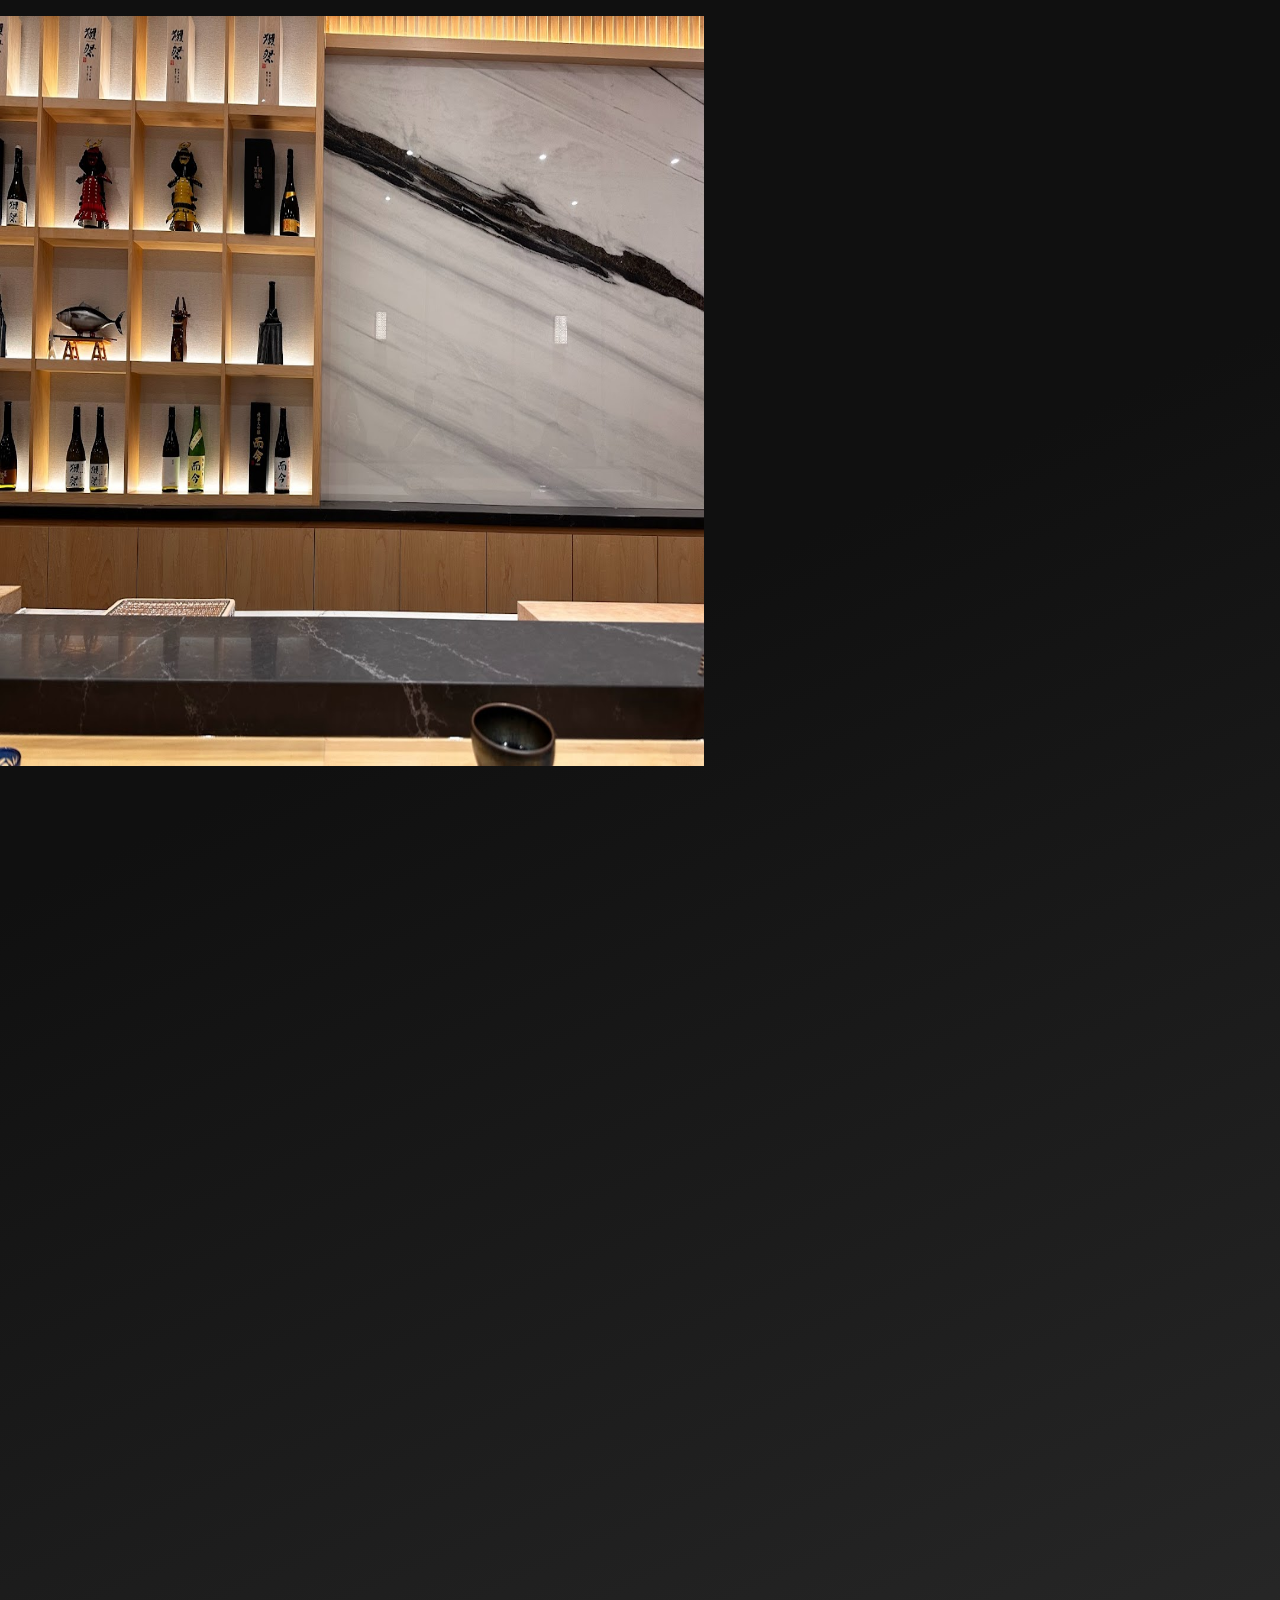
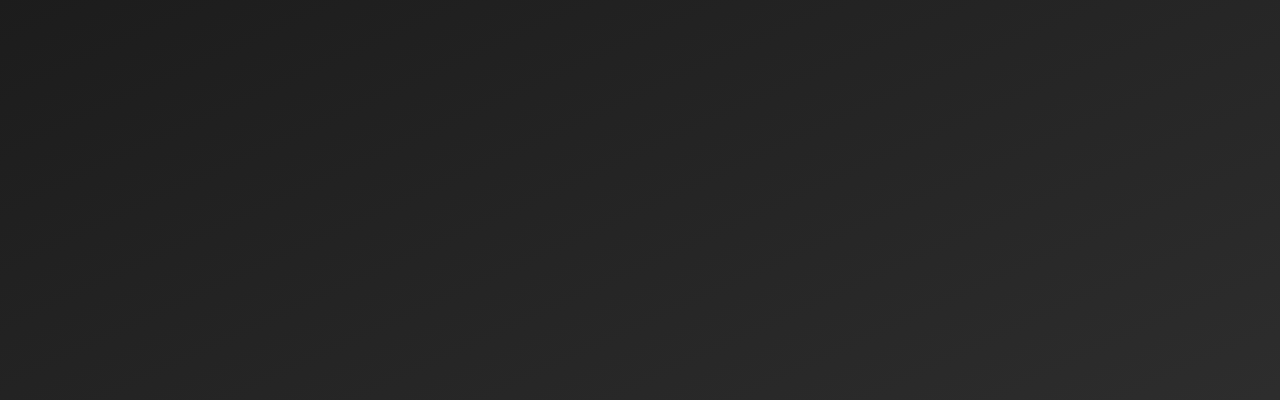
<file: 0327Website/index.html>
<!DOCTYPE html>
<html lang="en">
   <head>
      <meta charset="utf-8" />
      <meta name="viewport" content="width=device-width, initial-scale=1.0">
      <title>Project 3</title>
      <link rel="stylesheet" type="text/css" href="style.css">
   </head>
   <body>
      <div id="background"></div>
      <p id="mainimg">

         <img src="assets/image-2.png"/>
         <p>

      <p id="subtitle1">
         Are you done ordering takeout every night?
      </p>
      <p id="subtitle2">
         It's time to learn how to cook, even as a uni student.
      </p>
      <p id="title">
         Foodlyst
      </p>
      <p id="description">
         Over 54% of university/college students never learned how to cook before moving out of their
         homes for post-secondary learning.
      </p>
      <p id="last">
         Click to learn more about habits to incorporate cooking into your regular life.
      </p>

      <div id="button1">
         <a href="mealplanning.html">
         <button>Learn More</button>
         </a>
      </div>

      <p id="button2">
         <a href="nutrition.html">
         <button>Learn More</button>
         </a>
      </p>

      <p id="button3">
         <a href="recipe.html">
         <button>Learn More</button>
         </a>
      </p>

      <p id="img1">
         <img src="assets/ellipse-11.png" />
      
      </p>

      <p id="img2">

      <img src="assets/ellipse-10.png"/>
      <p>

      <p id="img3">
         <img src="assets/ellipse-9.png" />
      </p>

      <p id="sub2">
         Meal Planning
      </p>
      <p id="sub3">
         Recipes
      </p>
      <p id="sub1">
         Nutrition
      </p>
      </div>
   </body>
</html>
</file>
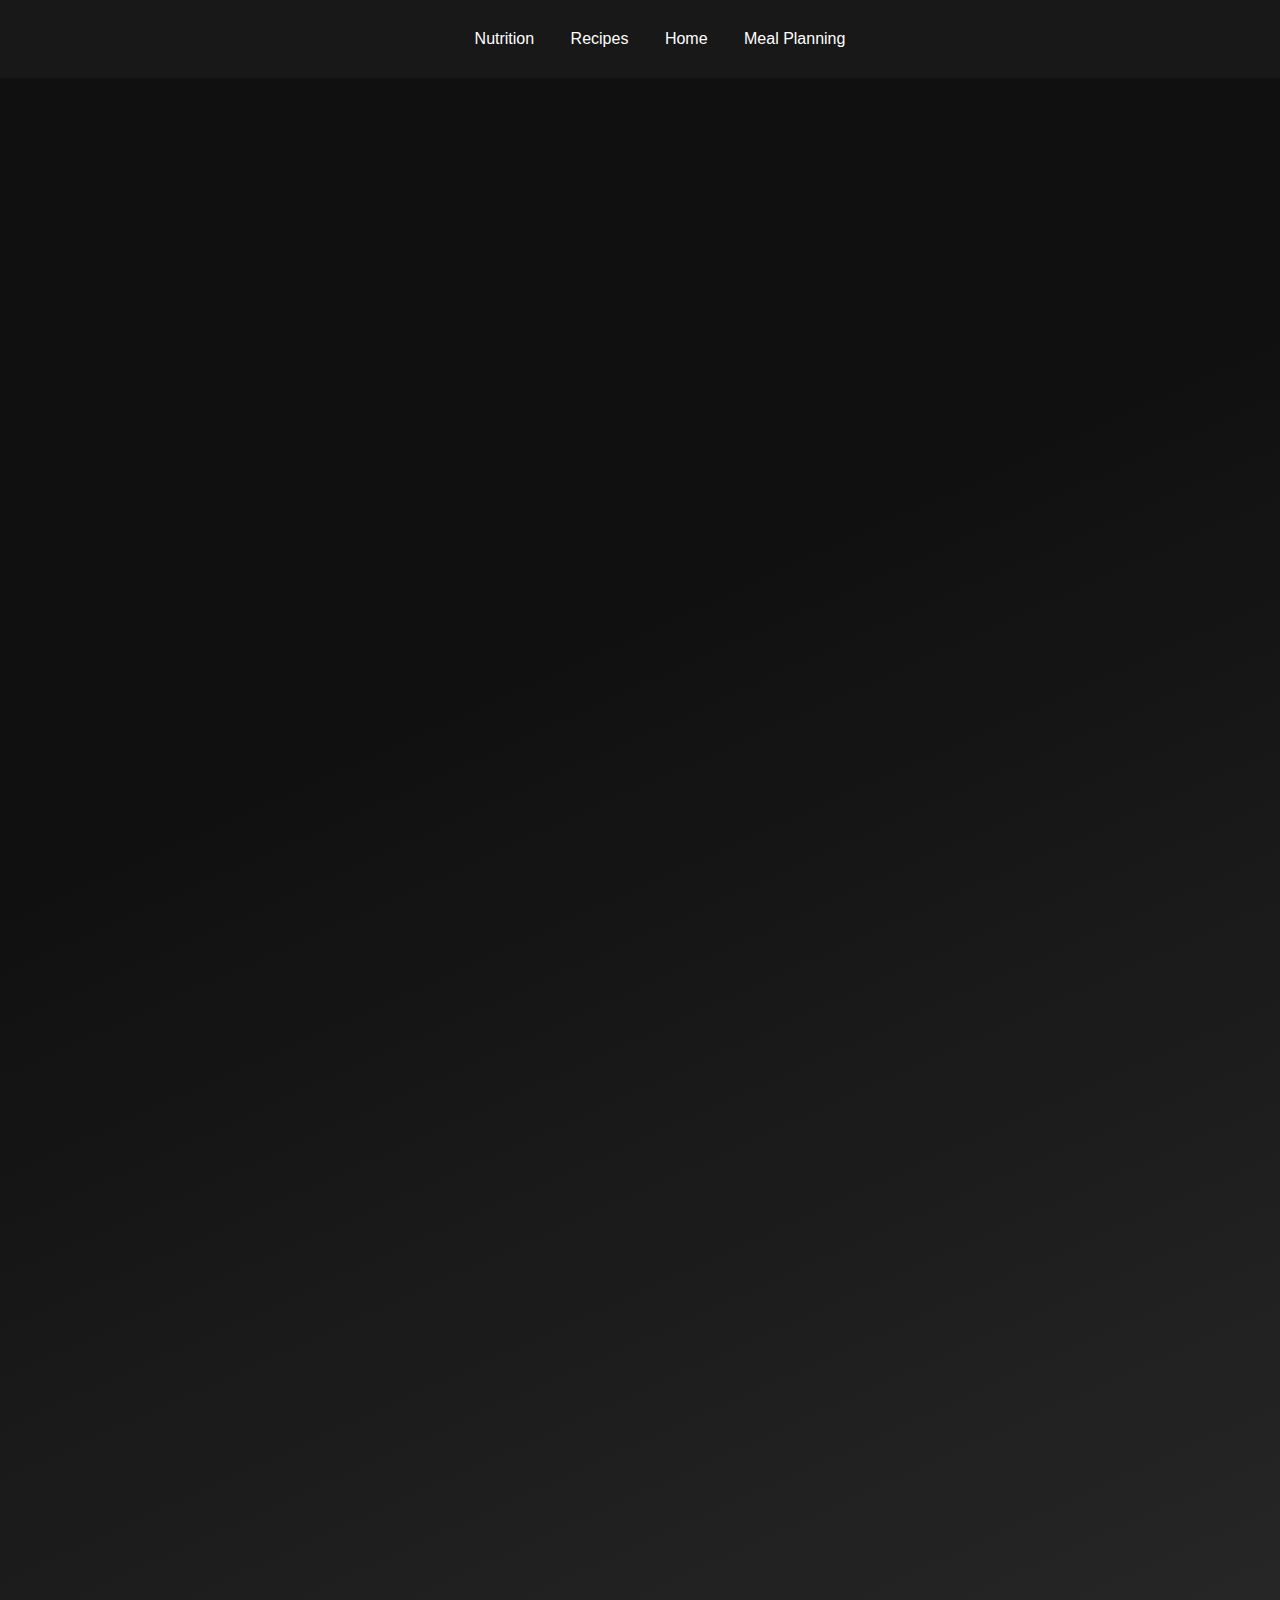
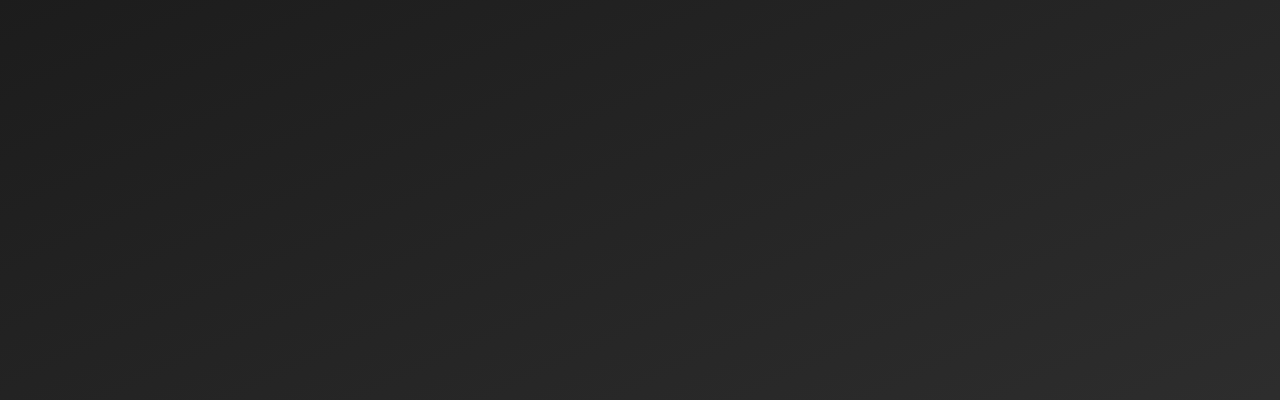
<file: 0327Website/mealplanning.html>
<!DOCTYPE html>
<html lang="en">
   <head>
      <meta charset="utf-8" />
      <meta name="viewport" content="width=device-width, initial-scale=1.0">
      <title>Sketch</title>
      <link rel="stylesheet" type="text/css" href="style.css">
      <script src="libraries/p5.min.js"></script>
      <script src="libraries/p5.sound.min.js"></script>
   </head>

   <body>
      <nav>
         <ul>
            <li><a href="nutrition.html">Nutrition</a></li>
            <li><a href="recipe.html">Recipes</a></li>
            <li><a href="index.html">Home</a></li>
            <li><a href="mealplanning.html">Meal Planning</a></li>
         </ul>
      </nav>
   </body>
   <body>
    <div id="background"></div>
    <p id="mpsub1">
        Proper nutrition is incredibly important for overall health and wellbeing, and it can have a significant impact on someone's experience in university.
     </p>
     <p id="mpdesc1">
        Meal planning is a valuable resource for university students as it can save time and money by streamlining grocery shopping, meal prep, and cooking. It can also help make healthier food choices, reduce stress, and provide a variety of meals. By planning meals in advance, students can maintain a healthy diet and avoid unhealthy fast food and snacks.
  </p>
  <p id="mpdesc2">
  
    Overall, meal planning can be an incredibly useful tool for university students who want to save time, money, and reduce stress while also making healthy food choices and maintaining a balanced diet.
   </p>
   <p id="mealplanpic">

    <img src="assets/mealplanaes.jpeg"/>
    <p>
    <!-- <p id="insta1">

        <iframe src="https://www.instagram.com/reel/Cb26jRFgy0h/?igshid=YmMyMTA2M2Y="></iframe>

    </p> not sure why it won't work... will try again another time -->
</file>
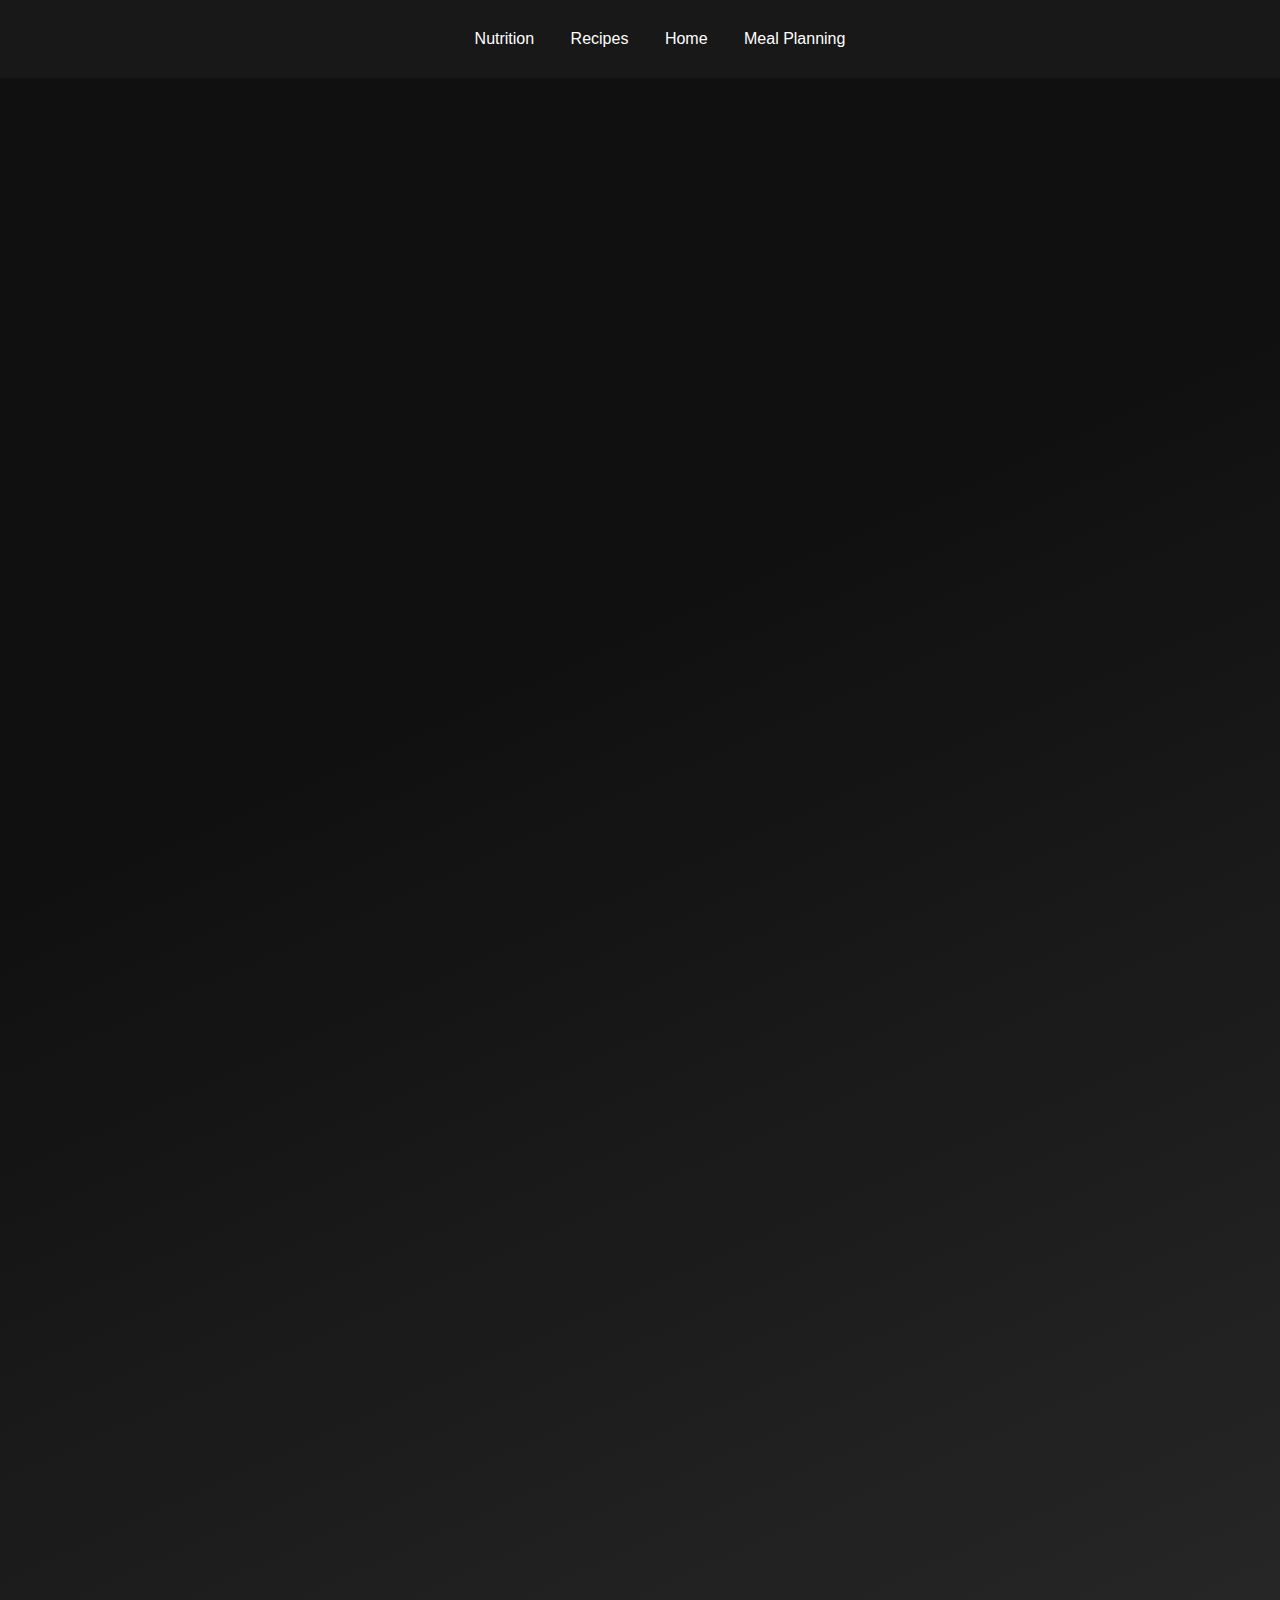
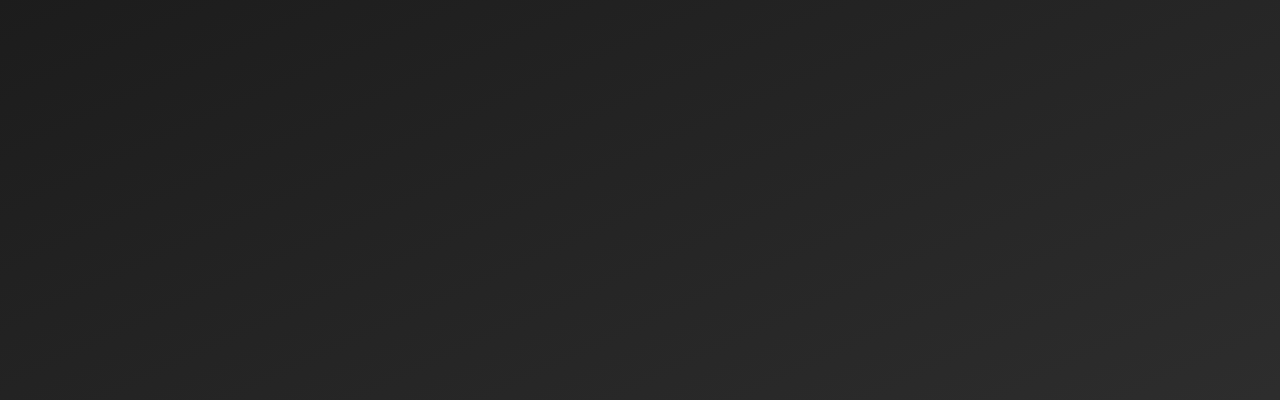
<file: 0327Website/nutrition.html>
<!DOCTYPE html>
<html lang="en">
   <head>
      <meta charset="utf-8" />
      <meta name="viewport" content="width=device-width, initial-scale=1.0">
      <title>Sketch</title>
      <link rel="stylesheet" type="text/css" href="style.css">
      <script src="libraries/p5.min.js"></script>
      <script src="libraries/p5.sound.min.js"></script>
   </head>

   <body>
      <nav>
         <ul>
            <li><a href="nutrition.html">Nutrition</a></li>
            <li><a href="recipe.html">Recipes</a></li>
            <li><a href="index.html">Home</a></li>
            <li><a href="mealplanning.html">Meal Planning</a></li>
         </ul>
      </nav>
   </body>
   <body>
    <div id="background"></div>
    <p id="nsub1">
      Proper nutrition is incredibly important for overall health and wellbeing, and it can have a significant impact on someone's experience in university.
   </p>
   <p id="ndesc1">
    Firstly, good nutrition is essential for physical health. Eating a well-balanced diet that includes a variety of fruits, vegetables, whole grains, lean proteins, and healthy fats can help maintain a healthy weight, reduce the risk of chronic diseases like heart disease and diabetes, and boost the immune system. This can be especially important for university students who may be living away from home for the first time and adjusting to a new routine.

In addition to physical health, proper nutrition is also important for mental health. Research has shown that a diet rich in fruits, vegetables, and whole grains is associated with lower rates of depression, anxiety, and other mental health disorders. On the other hand, a diet high in processed foods, sugar, and unhealthy fats has been linked to higher rates of these disorders.
</p>
<p id="ndesc2">

Furthermore, good nutrition can impact academic performance. Eating a nutritious breakfast can help improve focus and concentration in the classroom, while consuming foods high in omega-3 fatty acids (found in foods like salmon and walnuts) may improve memory and cognitive function.

Overall, the importance of nutrition cannot be overstated when it comes to the university experience. By prioritizing a well-balanced diet, students can support both their physical and mental health, improve academic performance, and set themselves up for success both in and out of the classroom.
 </p>

 <p id="nutritionpic">

  <img src="assets/nutritionfacts.jpg"/>
  <p>
</file>
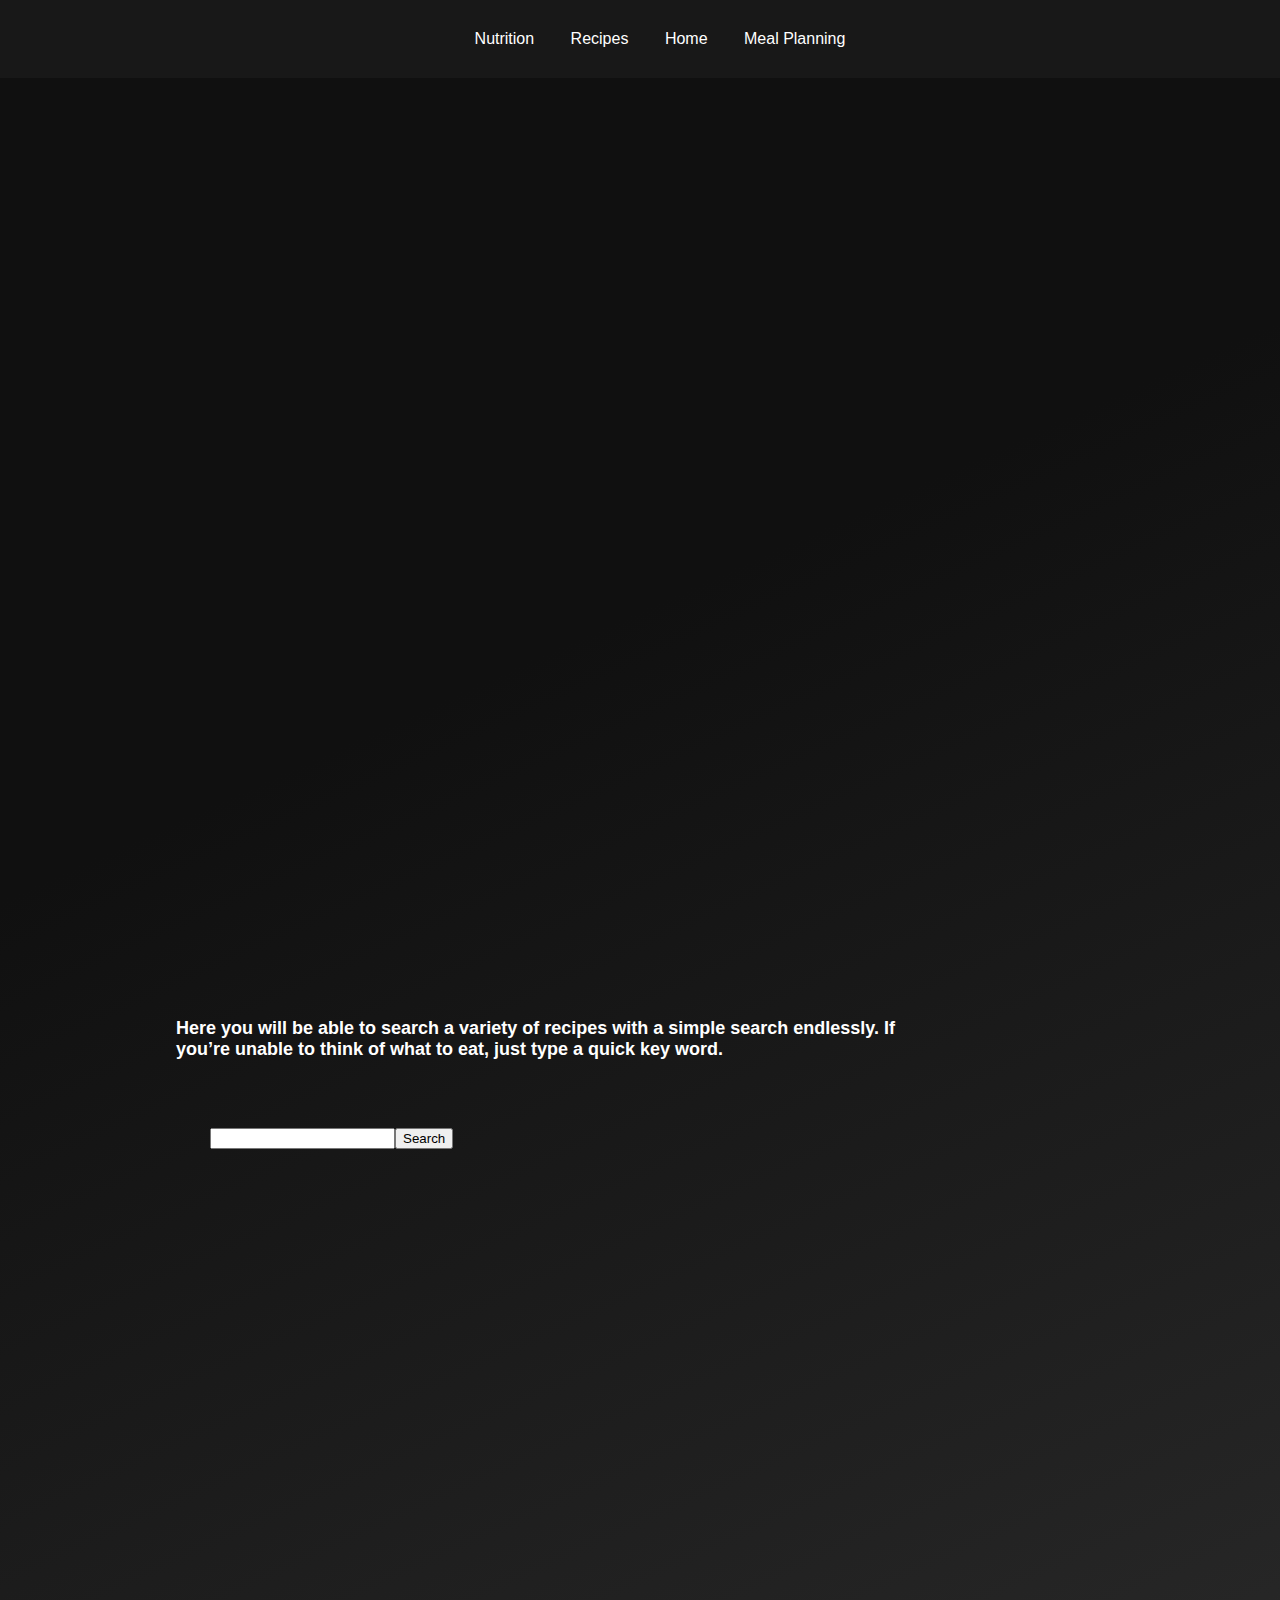
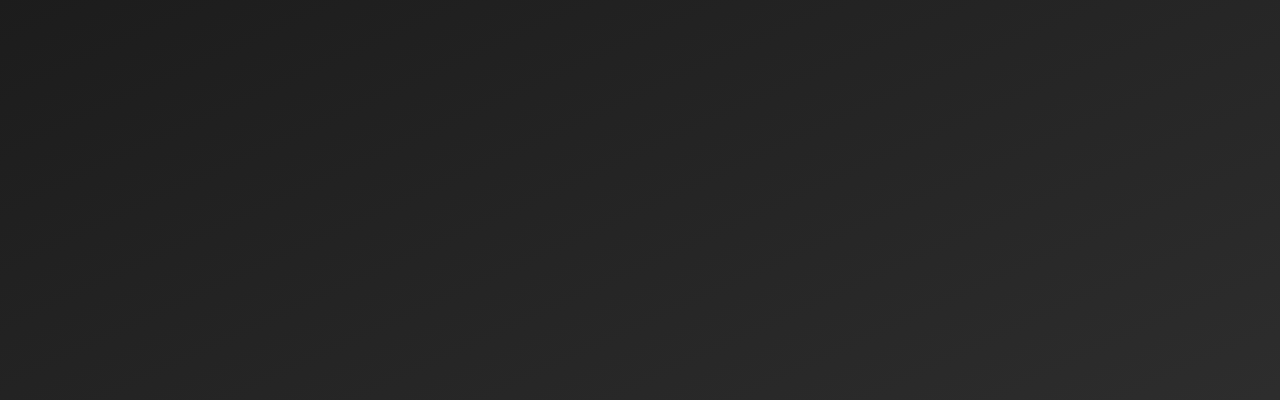
<file: 0327Website/recipe.html>
<!DOCTYPE html>
<html lang="en">
   <head>
      <meta charset="utf-8" />
      <meta name="viewport" content="width=device-width, initial-scale=1.0">
      <title>Sketch</title>
      <link rel="stylesheet" type="text/css" href="style.css">
      <script src="libraries/p5.min.js"></script>
      <script src="libraries/p5.sound.min.js"></script>
   </head>

   <body>
      <nav>
         <ul>
            <li><a href="nutrition.html">Nutrition</a></li>
            <li><a href="recipe.html">Recipes</a></li>
            <li><a href="index.html">Home</a></li>
            <li><a href="mealplanning.html">Meal Planning</a></li>
         </ul>
      </nav>
   </body>
   <body>
      <div id="background"></div>
      <p id="Ingredients">
         <span>Ingredients:</span
            ><br /><br /><span
            >1 lb chicken wings</span
            ><br /><span
            >1 tbsp olive oil</span
            ><br /><span
            >1 tsp salt</span
            ><br /><span
            >1/2 tsp black pepper</span
            ><br /><span
            >1/2 tsp garlic powder</span
            ><br /><span
            >1/2 tsp paprika</span
            ><br /><span
            >Cooking spray</span
            >
      </p>
      <p id="title2">
         Most students in their first years of university/college do not cook due to their meal plan.
         However, most students do not end up cooking due to lack of simple recipes. Hence, they resort
         to take out.
      </p>
      <p id="quickrecipe"
         >
         A quick recipe to get you started:
      </p>
      <p id="search2"
         >
         Here you will be able to search a variety of recipes with a simple search endlessly. If you’re
         unable to think of what to eat, just type a quick key word.
      </p>
      <p id="chicken">
         <img src="assets/ellipse-8.png" />
      </p>
      
      <p id="exrecipe"
         >
         <span
            >Air Fryer Chicken Wings</span
            ><br /><br /><span
            >Instructions:</span
            ><br /><br /><span
            >Preheat the air fryer to 400°F.</span
            ><br /><span
            >In a bowl, mix together the olive oil, salt, black pepper, garlic powder, and paprika.</span
            ><br /><span
            >Add the chicken wings to the bowl and toss to coat them with the seasoning mixture.</span
            ><br /><span
            >Lightly spray the air fryer basket with cooking spray.</span
            ><br /><span
            >Arrange the chicken wings in a single layer in the air fryer basket.</span
            ><br /><span
            >Cook the chicken wings for 12-15 minutes, flipping them halfway through, until they are
         crispy and cooked through.</span
            ><br /><span
            >Serve the chicken wings hot with your favorite dipping sauce.</span
            ><br /><span
            >Enjoy your delicious and easy air fryer chicken wings!</span
            >
      </p>
      <div id="api">
      <script src='https://cdnjs.cloudflare.com/ajax/libs/jquery/3.2.1/jquery.min.js'></script>
      <input id="search" ><button onclick="getrecepe(document.getElementById('search').value)">Search</button>
      <div id="output"></div>
      <a href="" id="sourceLink"></a>
      <script>
         function getsource(id){
         $.ajax({
         url:"https://api.spoonacular.com/recipes/"+id+"/information?apiKey=db254b5cd61744d39a2deebd9c361444",
         success: function(res) {
         
         document.getElementById("sourceLink").innerHTML=res.sourceUrl
         document.getElementById("sourceLink").href=res.sourceUrl
         }
         });
         }
         function getrecepe(q){
         $.ajax({
         url:"https://api.spoonacular.com/recipes/search?apiKey=db254b5cd61744d39a2deebd9c361444&number=1&query="+q,
         success: function(res) {
         
         document.getElementById("output").innerHTML="<h1>"+res.results[0].title+"</h1><br><img src='"+res.baseUri+res.results[0].image+"' width='400' /><br>Ready in "+res.results[0].readyInMinutes+" minutes"
         getsource(res.results[0].id)
         }
         });
         }
         
      </script>
      </div>
   </body>
</html>
</file>
<file: 0327Website/style.css>
/* Set default styles for HTML and BODY elements */
html, body {
  margin: 0;
  padding: 0;
  font-family: Lucida sans-serif, sans-serif;
  font-size: 16px;
}

/* Set background color and default text color */
body {
  background-color: #f2f2f2;
  color: #dddddd;
}

/* Set styles for the #background element */
#background {
  background: linear-gradient(155.59deg, #101010 34.9%, rgba(16,16,16,0.85) 110.17%);
  position: absolute;
  top: 0;
  bottom: 0;
  left: 0;
  right: 0;
  height: 2000px;
  z-index: -1;
}

#title {
  font-size: 80px;
  font-weight: 700;
  color: #c6c6c6;
  position: absolute;
  top: calc(30%);
  left: 76%;
  transform: translateX(-50%);
  text-align: right;
  font-family: Lucida sans-serif, sans-serif;
}

#subtitle1 {
  font-size: 18px;
  font-weight: 700;
  color: #929292;
  position: absolute;
  top: calc(30%);
  left: 75%;
  transform: translateX(-50%);
  text-align: right;
}

#subtitle2 {
  font-size: 18px;
  font-weight: 700;
  color: #929292;
  position: absolute;
  top: 27vw;
  left: 80%;
  transform: translate(-63%);
  text-align: right;
}

#title, #subtitle1, #subtitle2, #nsub1, #ndesc1, #ndesc2, #nutritionpic, #title2 {
  opacity: 0;
  animation: fade-in 1.15s ease-in-out forwards;
}

#mpdesc1, #mpdesc2, #mealplanpic, #mpsub1{
  opacity: 0;
  animation: fade-in 1.5s ease-in-out forwards;
  animation-delay: 0.5s; /* add a delay of 1 second */
}

#chicken, #exrecipe, #quickrecipe, #Ingredients {
  opacity: 0;
  animation: fade-in 2s ease-in-out forwards;
  animation-delay: 1s; /* add a delay of 1 second */
}

#last, #description, #img1, #img2, #img3, #button1, #button2, #button3, #sub1, #sub2, #sub3 {
  opacity: 0;
  animation: fade-in 2s ease-in-out forwards;
  animation-delay: 3s; /* add a delay */
}

@keyframes fade-in {
  from {
    opacity: 0;
  }
  to {
    opacity: 1;
  }
}

#description {
  font-size: 20px;
  font-weight: 700;
  color: #fff;
  position: absolute;
  top: calc(50% + 550px);
  bottom: 100px;
  left: 50%;
  transform: translateX(-50%);
  text-align: center;
}

#last {
  font-size: 16px;
  font-weight: 600;
  color: #929292;
  position: absolute;
  top: 95vw;
  left: 46%;
  transform: translateX(-42%);
  text-align: center;
}

#button1 {
  background-color: #333;
  color: #fff;
  border: none;
  padding: 10px 20px;
  border-radius: 4px;
  font-size: 16px;
  text-align: center;
  cursor: pointer;
  margin-top: 80vh;
  position:absolute;
  left: 45.75vw;
  display: inline-block;
}

#button2 {
  background-color: #333;
  color: #ffffff;
  border: none;
  padding: 10px 20px;
  border-radius: 4px;
  font-size: 16px;
  cursor: pointer;
  text-align: center;
  margin-top: 80vh;
  position:absolute;
  left: 19.5vw;
  display: inline-block;
}

#button3 {
  background-color: #333;
  color: #fff;
  border: none;
  padding: 10px 20px;
  border-radius: 4px;
  font-size: 16px;
  text-align: center;
  cursor: pointer;
  margin-top: 80vh;
  position:absolute;
  left: 72.5vw;
  display: inline-block;
}

button:hover {
  background-color: #555;
}

#img1 {
  position: absolute;
  top: 70vw;
  left: 18vw;
}

#img2 {
  position: absolute;
  top: 70vw;
  left: 44vw;

}

#img3 {
  position: absolute;
  top: 70vw;
  left: 71vw;
}

#mainimg img {

  top: 0%;
  width: 55%;
  height: 750px;

}

#sub1 {
  position: absolute;
  top: 83vw;
  left: 21.75vw;
  font-family: Lucida sans-serif, sans-serif;
  font-size: 16px;
  font-weight: 600;
  color: #929292;
}

#sub2 {
  position: absolute;
  top: 83vw;
  left: 46vw;
  font-family: Lucida sans-serif, sans-serif;
  font-size: 16px;
  font-weight: 600;
  color: #929292;
}

#sub3 {
  position: absolute;
  top: 83vw;
  left: 75vw;
  font-family: Lucida sans-serif, sans-serif;
  font-size: 16px;
  font-weight: 600;
  color: #929292;
}

nav {
  background-color: #181818; /* set background color */
  overflow: hidden;
  display: flex; /* use flexbox for spacing */
  justify-content: space-evenly; /* evenly spaced links */
  list-style-type: none; /* remove bullet points */
  padding: 0;
  margin: 0;
}
nav li {
  display: inline-block; /* display list items horizontally */
}
nav a {
  display: block;
  color: white; /* set font color */
  text-align: center;
  padding: 14px 16px;
  text-decoration: none;
}



/* THE START OF RECIPE PART */

#Ingredients {
  font-size: 18px;
  font-weight: 700;
  color: #929292;
  position: absolute;
  top: calc(95%);
  left: 20%;
  transform: translateX(-50%);
  text-align: left;
}

#title2 {
  font-size: 20px;
  font-weight: 700;
  color: #ffffff;
  position: absolute;
  top: calc(20%);
  left: 50%;
  transform: translateX(-50%);
  text-align: center;
}

#chicken img{

  position: absolute;
  top: 25vw;
  left: 12vw;
  height: 250px;
  width: 250px;
}

#api {
  margin-top: 1050px;
  margin-left: 210px;
}

#exrecipe {
  font-size: 18px;
  font-weight: 700;
  color: #929292;
  position: absolute;
  top: calc(65%);
  left: 70%;
  transform: translateX(-40%);
  text-align: right;
}

#quickrecipe {
  font-size: 20px;
  font-weight: 700;
  color: #ffffff;
  position: absolute;
  top: calc(45%);
  left: 75%;
  transform: translateX(-40%);
  text-align: right;
}

#search2 {
  font-size: 18px;
  font-weight: 700;
  color: #ffffff;
  position: absolute;
  top: 1000px;
  left: 42.5%;
  transform: translateX(-50%);
  text-align: left;
}

html {
  scroll-behavior: smooth;
}

/* NOTES FOR TMRW DURING LAB-- CONTINUE DOING THE SAME THING, 
MOVING THE EARLIER STUFF DOWN TO READJUST THE RECIPE HTML FILE. finish the recipe, 
and nutrition or mealplanning htmls for tomorrow istfg*/

#nsub1 {
  font-size: 20px;
  font-weight: 700;
  color: #ffffff;
  position: absolute;
  top: calc(20%);
  left: 70%;
  transform: translateX(-50%);
  text-align: left;
}

#ndesc1 {
  font-size: 18px;
  font-weight: 400;
  color: #8a8a8a;
  position: absolute;
  top: calc(38%);
  left: 70%;
  transform: translateX(-50%);
  text-align: left;
}

#ndesc2 {
  font-size: 18px;
  font-weight: 400;
  color: #8a8a8a;
  position: absolute;
  top: calc(86%);
  left: 70%;
  transform: translateX(-50%);
  text-align: left;
}

#nutritionpic{
  position: absolute;
  top: 12vw;
  left: 10vw;

}

#mpsub1 {
  font-size: 20px;
  font-weight: 700;
  color: #ffffff;
  position: absolute;
  top: calc(20%);
  left: 70%;
  transform: translateX(-50%);
  text-align: left;
}

#mpdesc1 {
  font-size: 18px;
  font-weight: 400;
  color: #8a8a8a;
  position: absolute;
  top: calc(38%);
  left: 70%;
  transform: translateX(-50%);
  text-align: left;
}

#mpdesc2 {
  font-size: 18px;
  font-weight: 400;
  color: #8a8a8a;
  position: absolute;
  top: calc(64%);
  left: 70%;
  transform: translateX(-50%);
  text-align: left;
}

#mealplanpic img {

  margin-top: 2%;
  margin-left: 8%;
  width: 55%;
  height: 600px;
  width: 550px;

}

/* #insta1 {

  margin-top: 7%;
  margin-left: 10%;

} */
</file>
